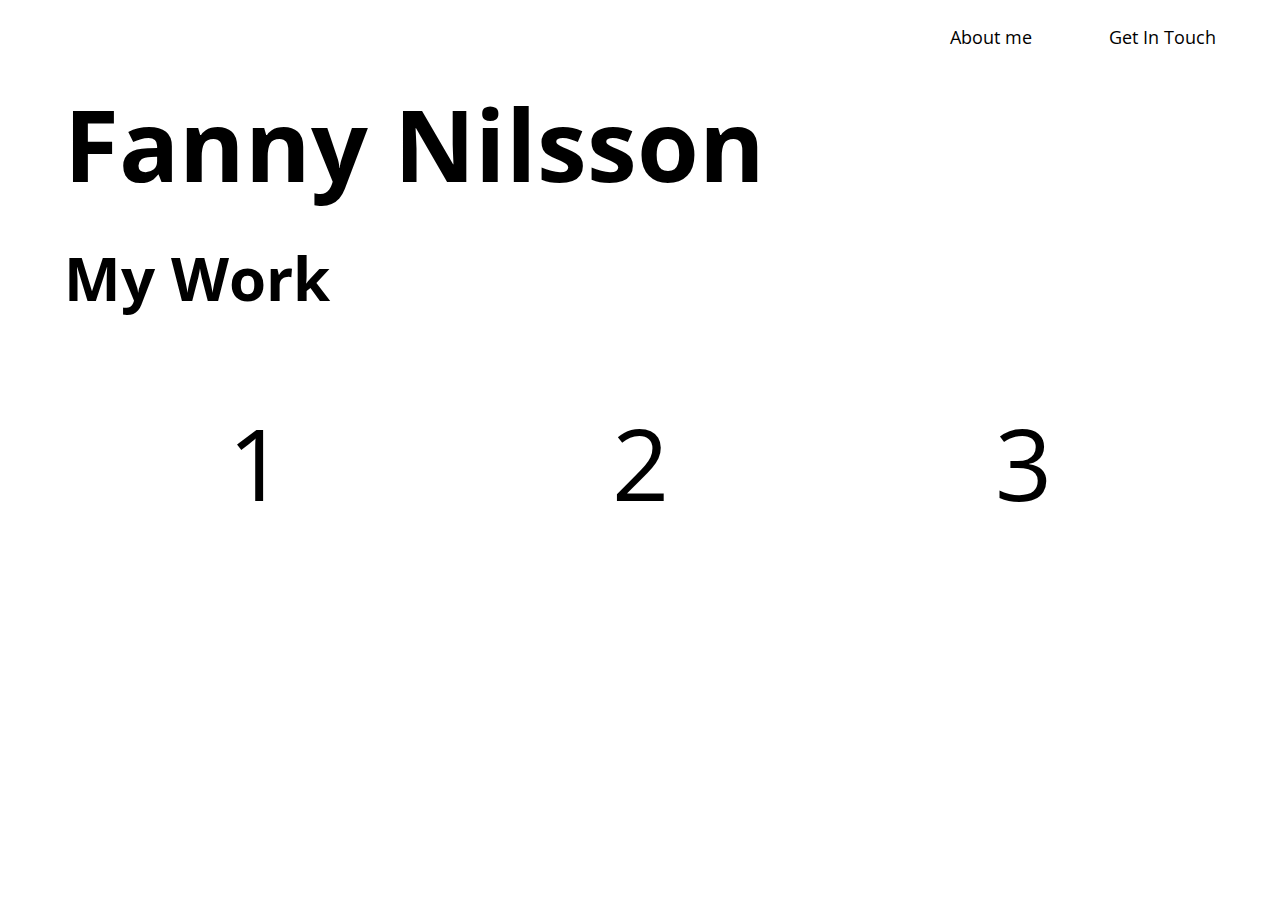
<file: index.html>
<!DOCTYPE html>
<html>

<head>
    <title>Fanny Nilsson</title>
    <link href="style.css" rel="stylesheet">
    <link href="https://fonts.googleapis.com/css2?family=Open+Sans:wght@300&display=swap" rel="stylesheet">
</head>

<body>
    <ul>
        <li><a href="contact/index.html">Get In Touch</a></li>
        <li><a href="aboutMe/index.html">About me</a></li>
    </ul>

    <h1>Fanny Nilsson</h1>

    <h2>My Work</h2>

    <div class="gridContainer">

        <div class="box" id="box1">
            <div class="textContainer">
                <a id="box1Text" href="project1/index.html">1</a>
            </div>
        </div>

        <div class="box" id="box2">
            <div class="textContainer">
                <a id="box2Text" href="project2/index.html">2</a>
            </div>
        </div>

        <div class="box" id="box3">
            <div class="textContainer">
                <a id="box2Text" href="project3/index.html">3</a>
            </div>
        </div>

    </div>

</body>

</html>
</file>
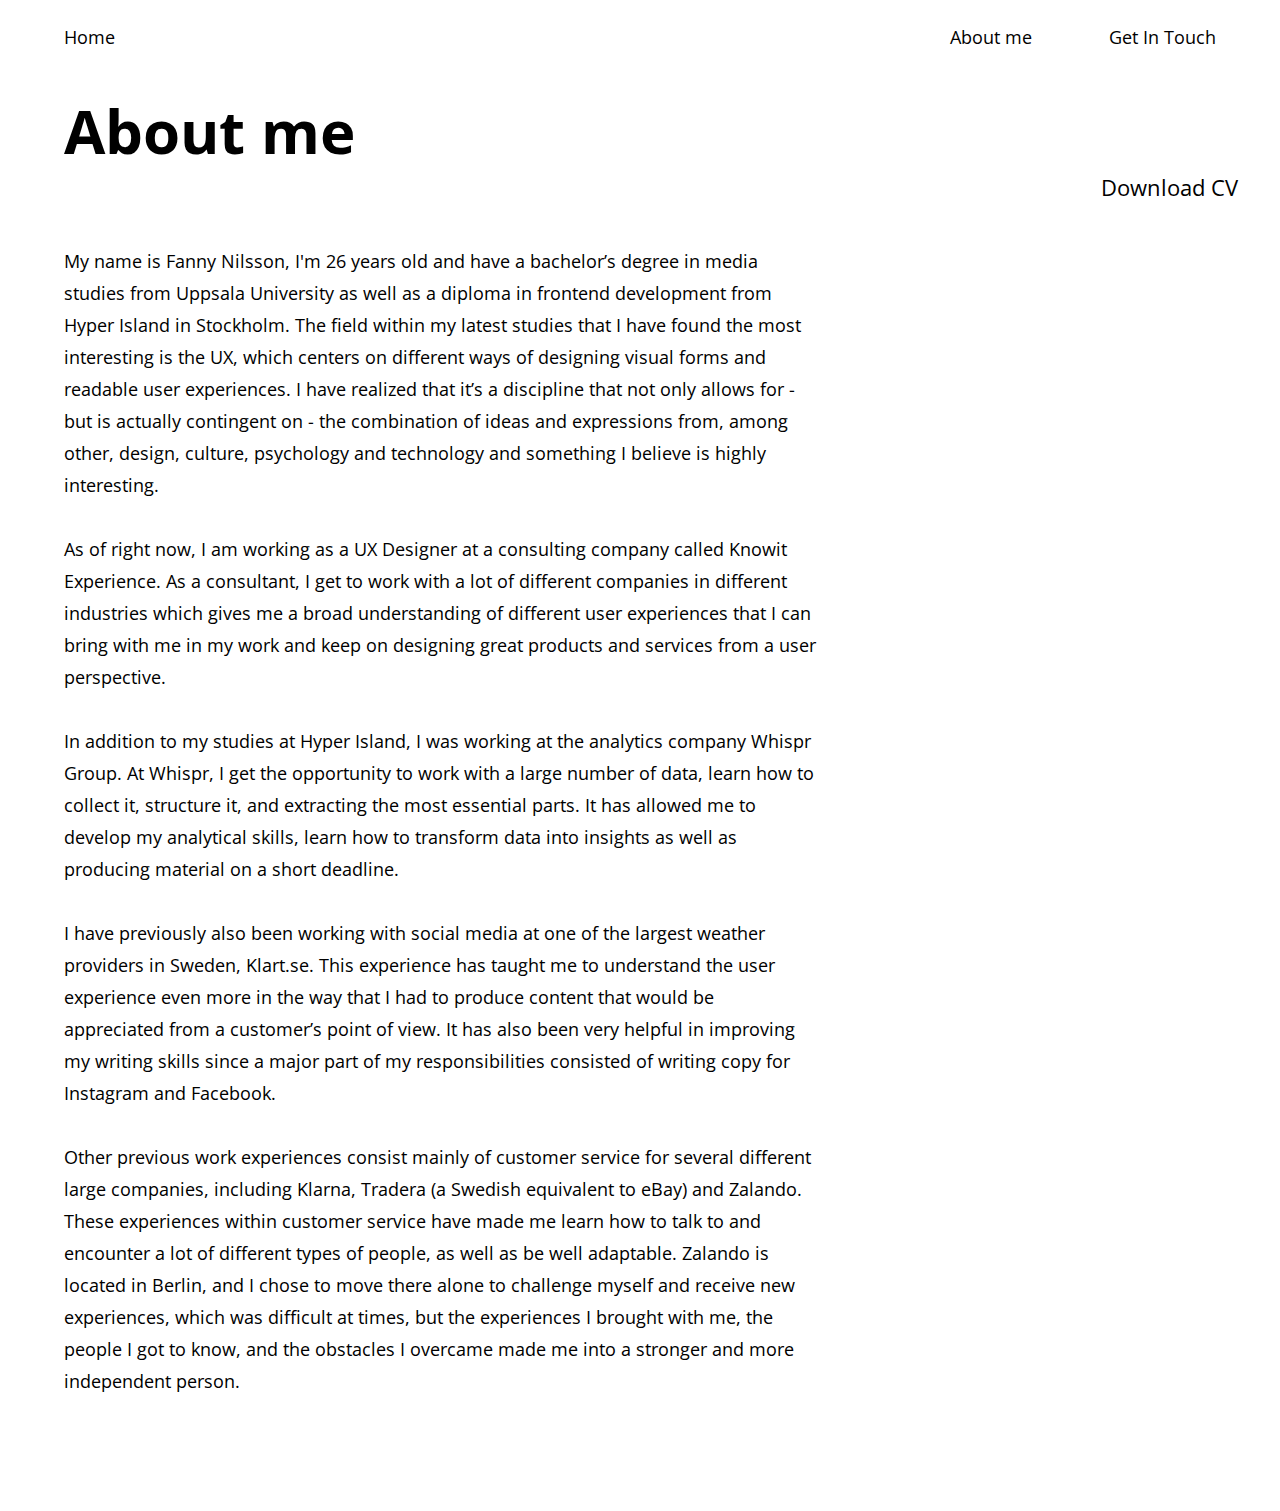
<file: aboutMe/index.html>
<!DOCTYPE html>
<html>

<head>
    <title>About me</title>
    <link href="style.css" rel="stylesheet">
    <link href="https://fonts.googleapis.com/css2?family=Open+Sans:wght@300&display=swap" rel="stylesheet">
</head>

<body>
    <ul class="navbar">
        <li><a href="../index.html">Home</a></li>
        <li><a href="../contact/index.html">Get In Touch</a></li>
        <li><a href="../aboutMe/index.html">About me</a></li>
    </ul>

    <h1>About me</h1>




    <!-- <div class="download"><a href="CV - Fanny Nilsson (kopia).pdf" download>Download CV</a></div> -->

    <a href="FANNY NILSSON.pdf" download>Download CV</a>

    <div class="textItem">
        <p>My name is Fanny Nilsson, I'm 26 years old and have a bachelor’s degree in media studies from Uppsala
            University as well as a diploma in frontend development from Hyper Island in Stockholm. The field within
            my latest studies that I have found the most interesting is the UX, which centers on different ways of
            designing visual forms and readable user experiences. I have realized that it’s a discipline that not only
            allows for - but is actually contingent on - the combination of ideas and expressions from, among other,
            design, culture, psychology and technology and something I believe is highly interesting.
            <br><br>
            As of right now, I am working as a UX Designer at a consulting company called Knowit Experience. As a
            consultant, I get to work with a lot of different companies in different industries which gives me a broad
            understanding of different user experiences that I can bring with me in my work and keep on designing
            great products and services from a user perspective.
            <br><br>
            In addition to my studies at Hyper Island, I was working at the analytics company Whispr Group. At
            Whispr, I get the opportunity to work with a large number of data, learn how to collect it, structure it,
            and extracting the most essential parts. It has allowed me to develop my analytical skills, learn how to
            transform data into insights as well as producing material on a short deadline.
            <br><br>
            I have previously also been working with social media at one of the largest weather providers in Sweden,
            Klart.se. This experience has taught me to understand the user experience even more in the way that I had to
            produce content that would be appreciated from a customer’s point of view. It has also been very helpful in
            improving my writing skills since a major part of my responsibilities consisted of writing copy for
            Instagram and Facebook.
            <br><br>
            Other previous work experiences consist mainly of customer service for several different large companies,
            including Klarna, Tradera (a Swedish equivalent to eBay) and Zalando. These experiences within customer
            service have made me learn how to talk to and encounter a lot of different types of people, as well as be
            well adaptable. Zalando is located in Berlin, and I chose to move there alone to challenge myself and
            receive new experiences, which was difficult at times, but the experiences I brought with me, the people I
            got to know, and the obstacles I overcame made me into a stronger and more independent person.
            <br><br>

        </p>
    </div>

</body>

</html>
</file>
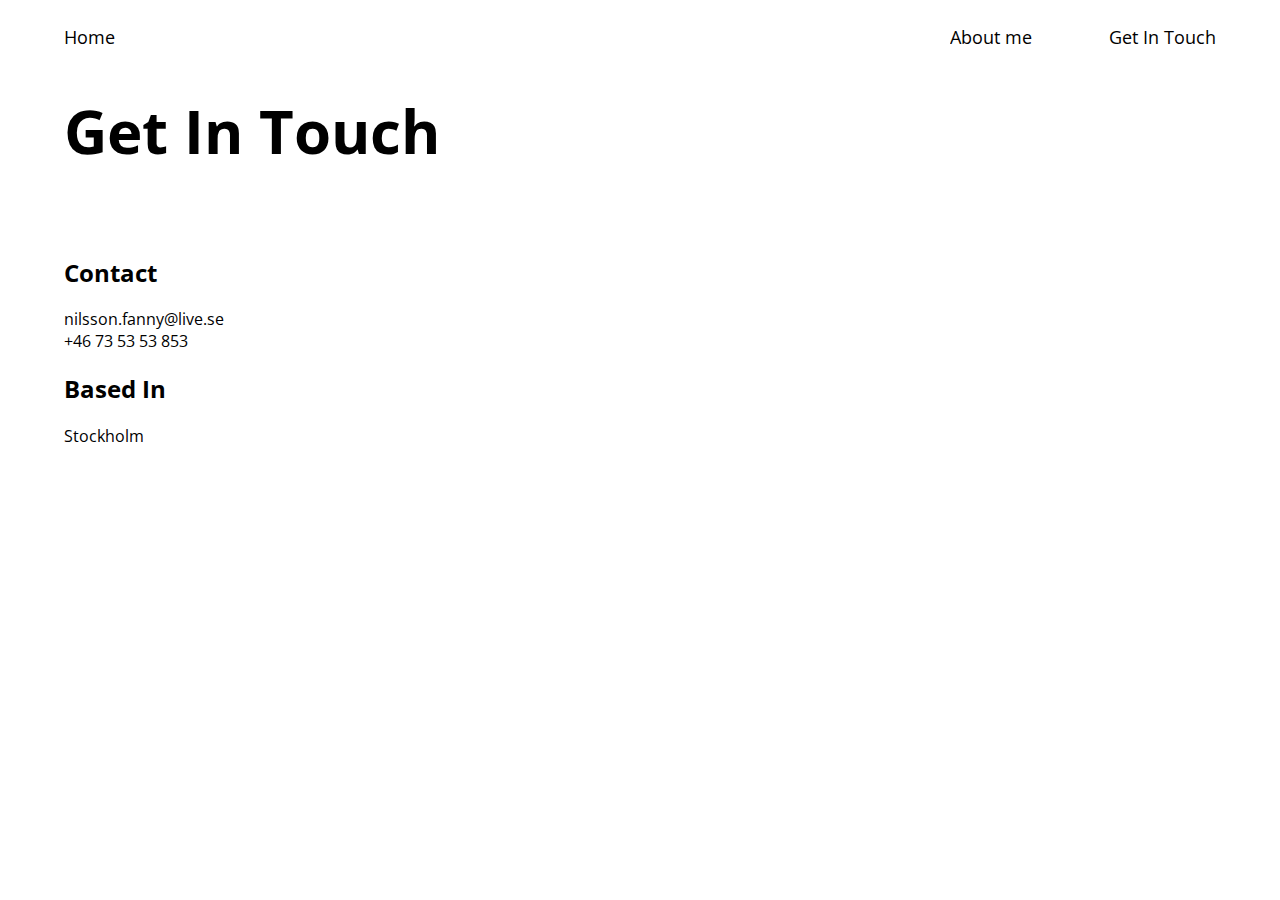
<file: contact/index.html>
<!DOCTYPE html>
<html>

<head>
    <title>Get In Touch</title>
    <link href="style.css" rel="stylesheet">
    <link href="https://fonts.googleapis.com/css2?family=Open+Sans:wght@300&display=swap" rel="stylesheet">
</head>

<body>
    <ul class="navbar">
        <li><a href="../index.html">Home</a></li>
        <li><a href="../contact/index.html">Get In Touch</a></li>
        <li><a href="../aboutMe/index.html">About me</a></li>
    </ul>

    <h1>Get In Touch</h1>

    <div class="textItem">
        <h2>Contact</h2>
        <p>nilsson.fanny@live.se <br> +46 73 53 53 853 </p>

        <h2>Based In</h2>
        <p>Stockholm</p>
    </div>

</body>

</html>
</file>
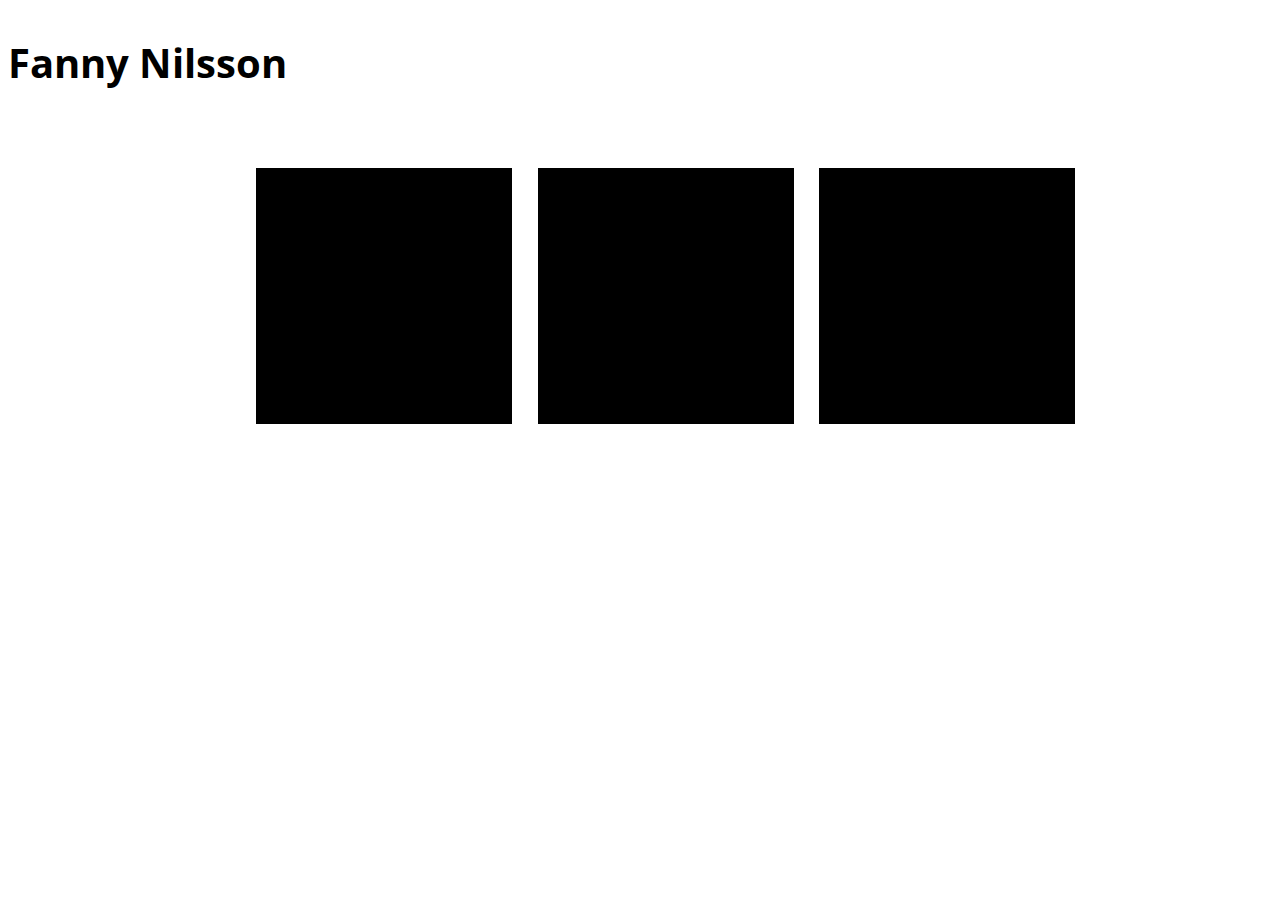
<file: home/index.html>
<!DOCTYPE html>
<html>

<head>
    <title>Fanny Nilsson</title>
    <link href="style.css" rel="stylesheet">
    <link href="https://fonts.googleapis.com/css2?family=Open+Sans:wght@300&display=swap" rel="stylesheet">
</head>

<body>
    <h1>Fanny Nilsson</h1>

    <div class="gridContainer">
        <div class="box" id="box1">
            <div class="textContainer">
                <a id="box1Text" href="../project1/index.html">JAG VILL HA BOSTAD</a>
            </div>
        </div>

        <div class="box" id="box2">
            <div class="textContainer">
                <div id="box2Text"><a href="../project2/index.html">GRP</div></a>
            </div>
        </div>

        <div class="box" id="box3">
            <div class="textContainer">
                <div id="box3Text"><a href="../project3/index.html">CODE AND COLLABORATE</div></a>
            </div>
        </div>
    </div>

</body>

</html>
</file>
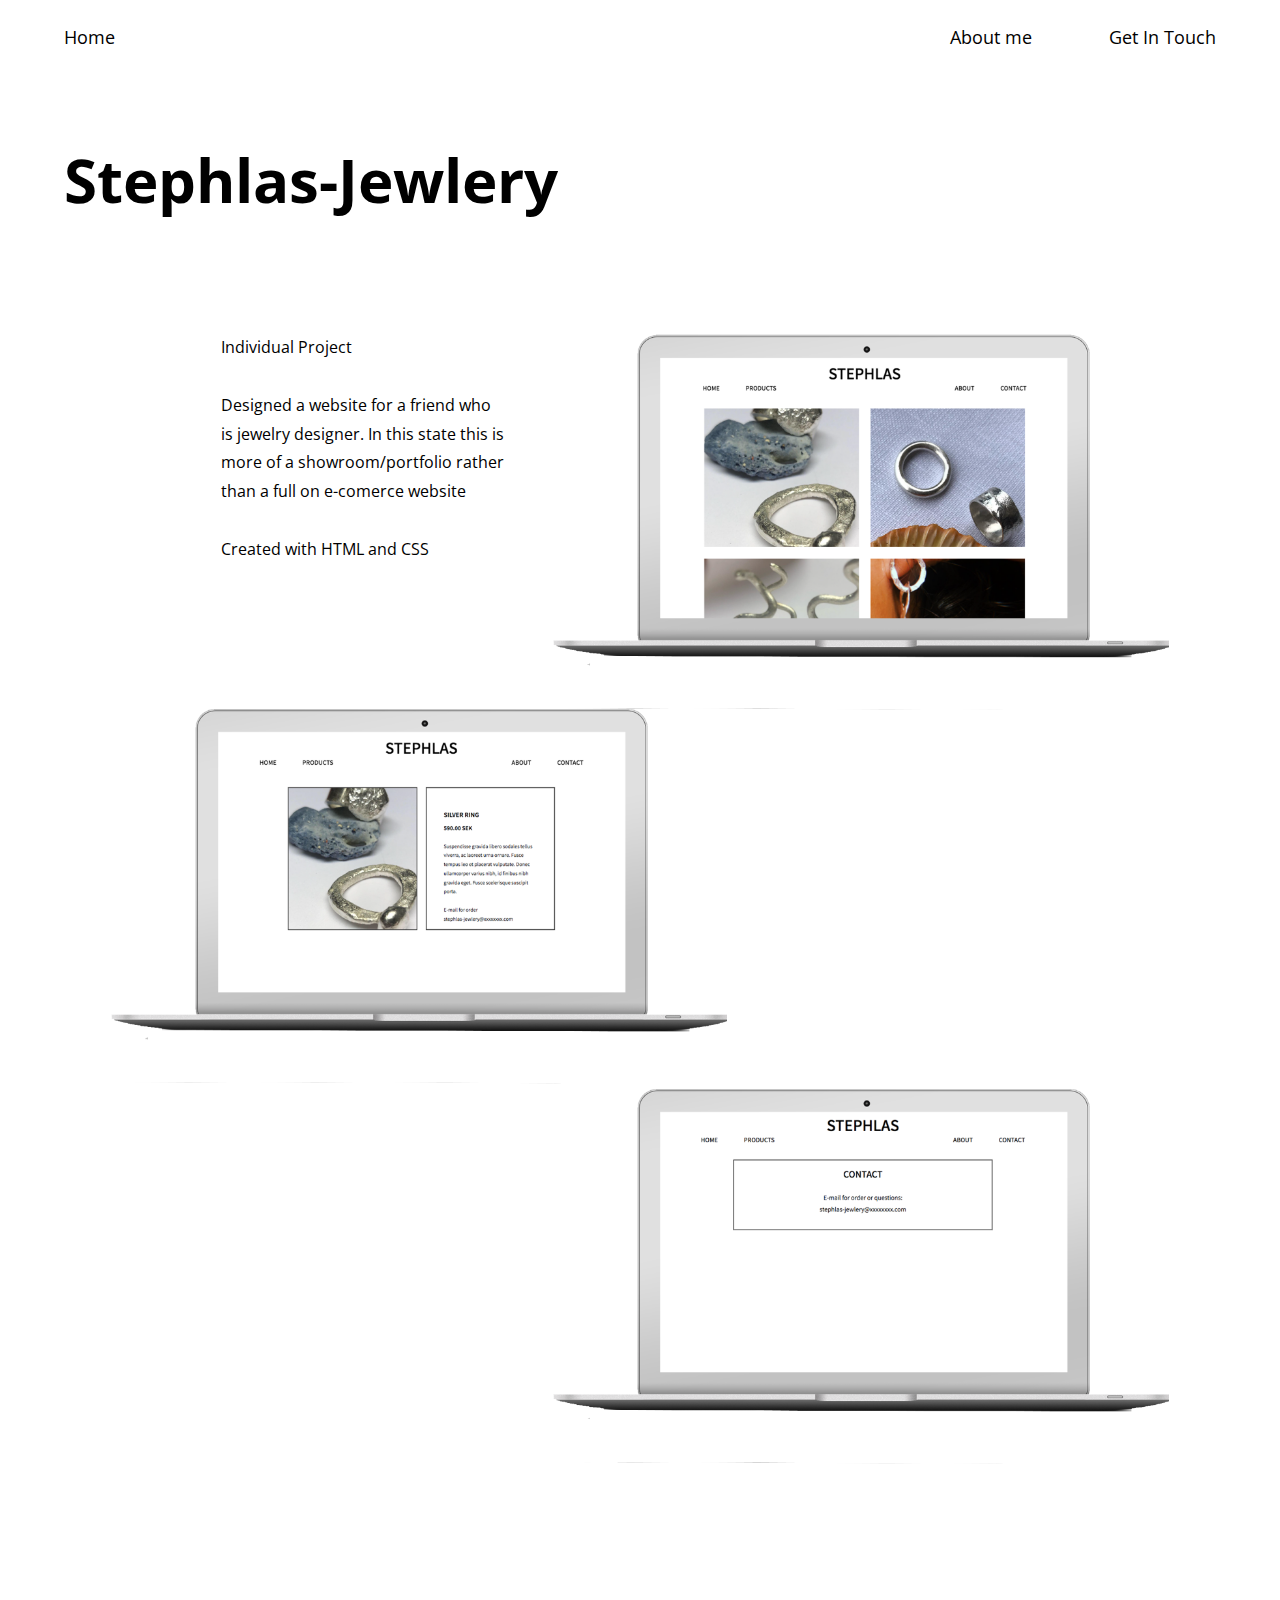
<file: project1/index.html>
<!DOCTYPE html>
<html>

<head>
    <title>Stephlas-Jewlery</title>
    <link href="style.css" rel="stylesheet">
    <link href="https://fonts.googleapis.com/css2?family=Open+Sans:wght@300&display=swap" rel="stylesheet">
</head>

<body>
    <ul class="navbar">
        <li><a href="../index.html">Home</a></li>
        <li><a href="../contact/index.html">Get In Touch</a></li>
        <li><a href="../aboutMe/index.html">About me</a></li>
    </ul>

    <h1>Stephlas-Jewlery</h1>

    <div class="container">
        <div class="gallery">

            <div class="textItem">
                <p>Individual Project

                    <br> <br>

                    Designed a website for a friend who is jewelry designer. In this state this is more of a
                    showroom/portfolio rather than a full on e-comerce website

                    <br> <br>

                    Created with HTML and CSS
                </p>
            </div>

            <div class="galleryItem" id="galleryItem1">
                <img src="./images/stephlas1.png" class="galleryImg" alt="Image 1">
            </div>

            <div class="galleryItem" id="galleryItem2">
                <img src="./images/stephlas2.png" class="galleryImg" alt="Image 2">
            </div>

            <div class="galleryItem" id="galleryItem3">
                <img src="./images/stephlas3.png" class="galleryImg" alt="Image 2">
            </div>

            <!-- <div class="galleryItem" id="galleryItem4">
                <img src="./images/Skärmavbild 2020-10-28 kl. 11.18.55.png" class="galleryImg" alt="Image 2">
            </div> -->

        </div>
    </div>
</body>

</html>
</file>
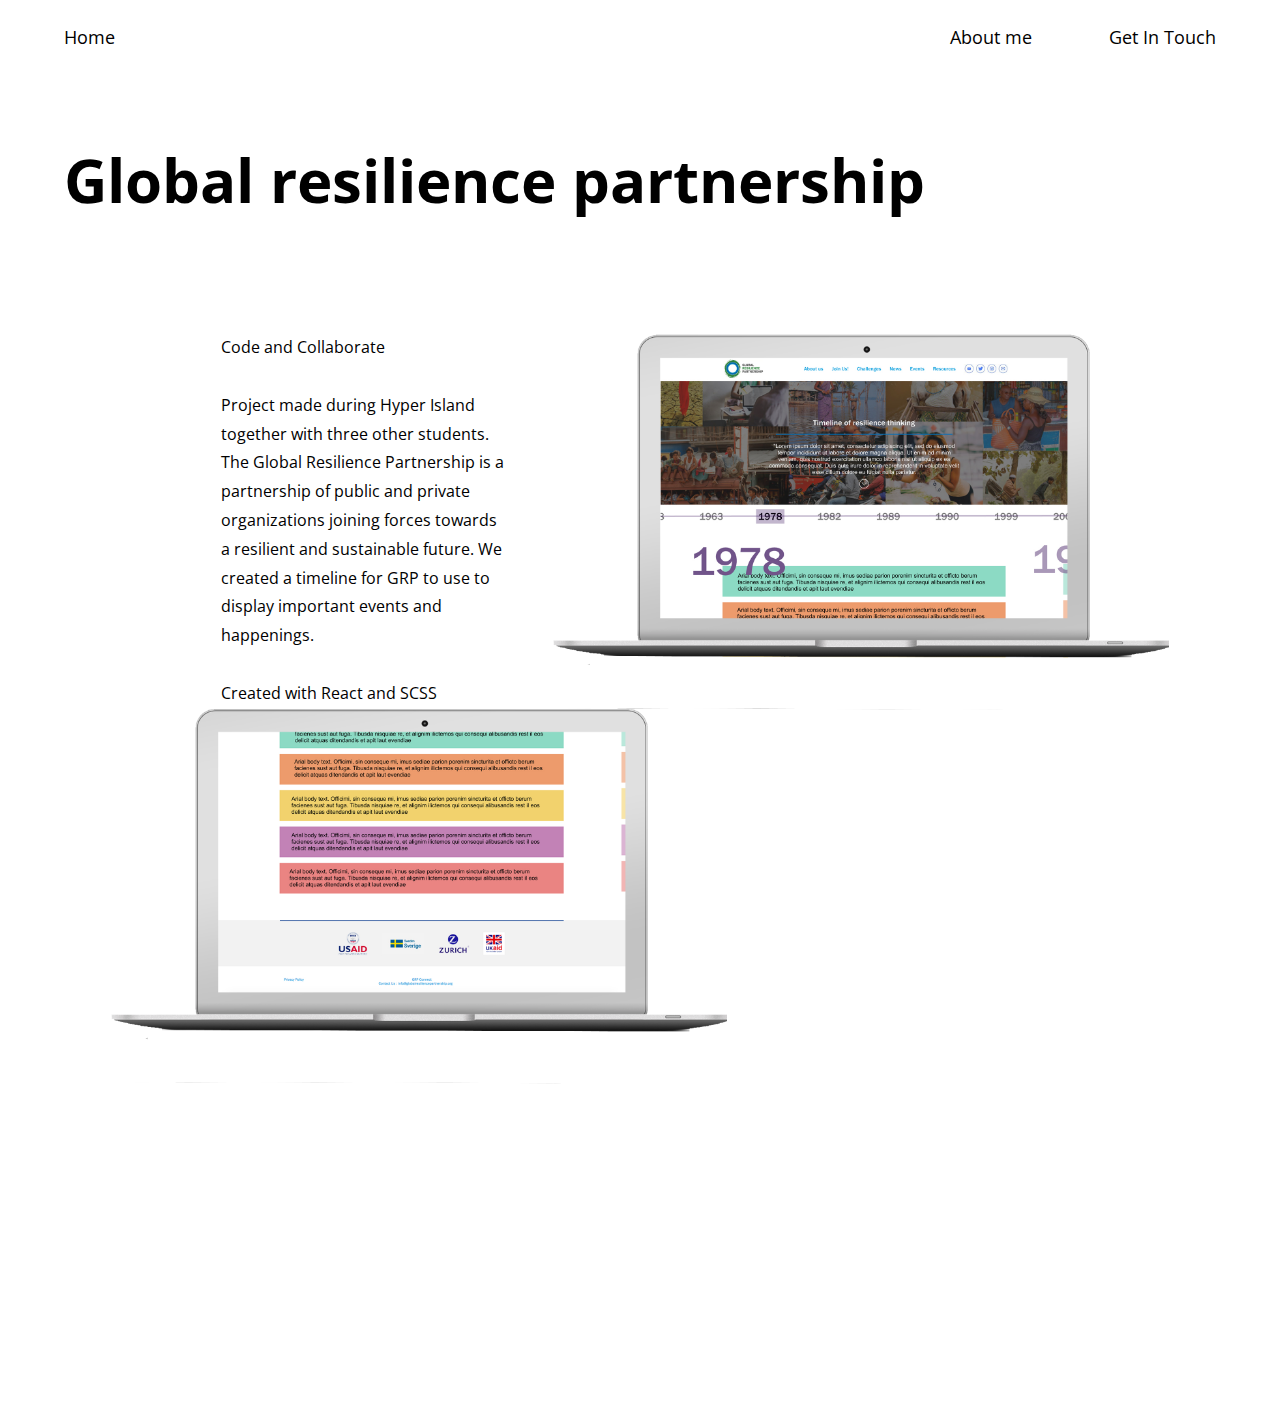
<file: project2/index.html>
<!DOCTYPE html>
<html>

<head>
    <title>Global resilience partnership</title>
    <link href="style.css" rel="stylesheet">
    <link href="https://fonts.googleapis.com/css2?family=Open+Sans:wght@300&display=swap" rel="stylesheet">
</head>

<body>
    <ul class="navbar">
        <li><a href="../index.html">Home</a></li>
        <li><a href="../contact/index.html">Get In Touch</a></li>
        <li><a href="../aboutMe/index.html">About me</a></li>
    </ul>

    <h1>Global resilience partnership</h1>

    <div class="container">
        <div class="gallery">

            <div class="textItem">
                <p>Code and Collaborate

                    <br> <br>

                    Project made during Hyper Island together with three other students. The Global Resilience
                    Partnership is a partnership of public and private organizations joining forces towards a resilient
                    and sustainable future. We created a timeline for GRP to use to display important events and
                    happenings.

                    <br> <br>

                    Created with React and SCSS

                </p>
            </div>

            <div class="galleryItem" id="galleryItem1">
                <img src="./images/grp1.png" class="galleryImg" alt="Image 1">
            </div>

            <div class="galleryItem" id="galleryItem2">
                <img src="./images/grp2.png" class="galleryImg" alt="Image 2">
            </div>

            <div class="galleryItem" id="galleryItem3">
                <!-- <img src="phone2.jpg" class="galleryImg" alt="Image 2"> -->
            </div>

            <div class="galleryItem" id="galleryItem4">
                <!-- <img src="projekt.png" class="galleryImg" alt="Image 2"> -->
            </div>

        </div>
    </div>
</body>

</html>
</file>
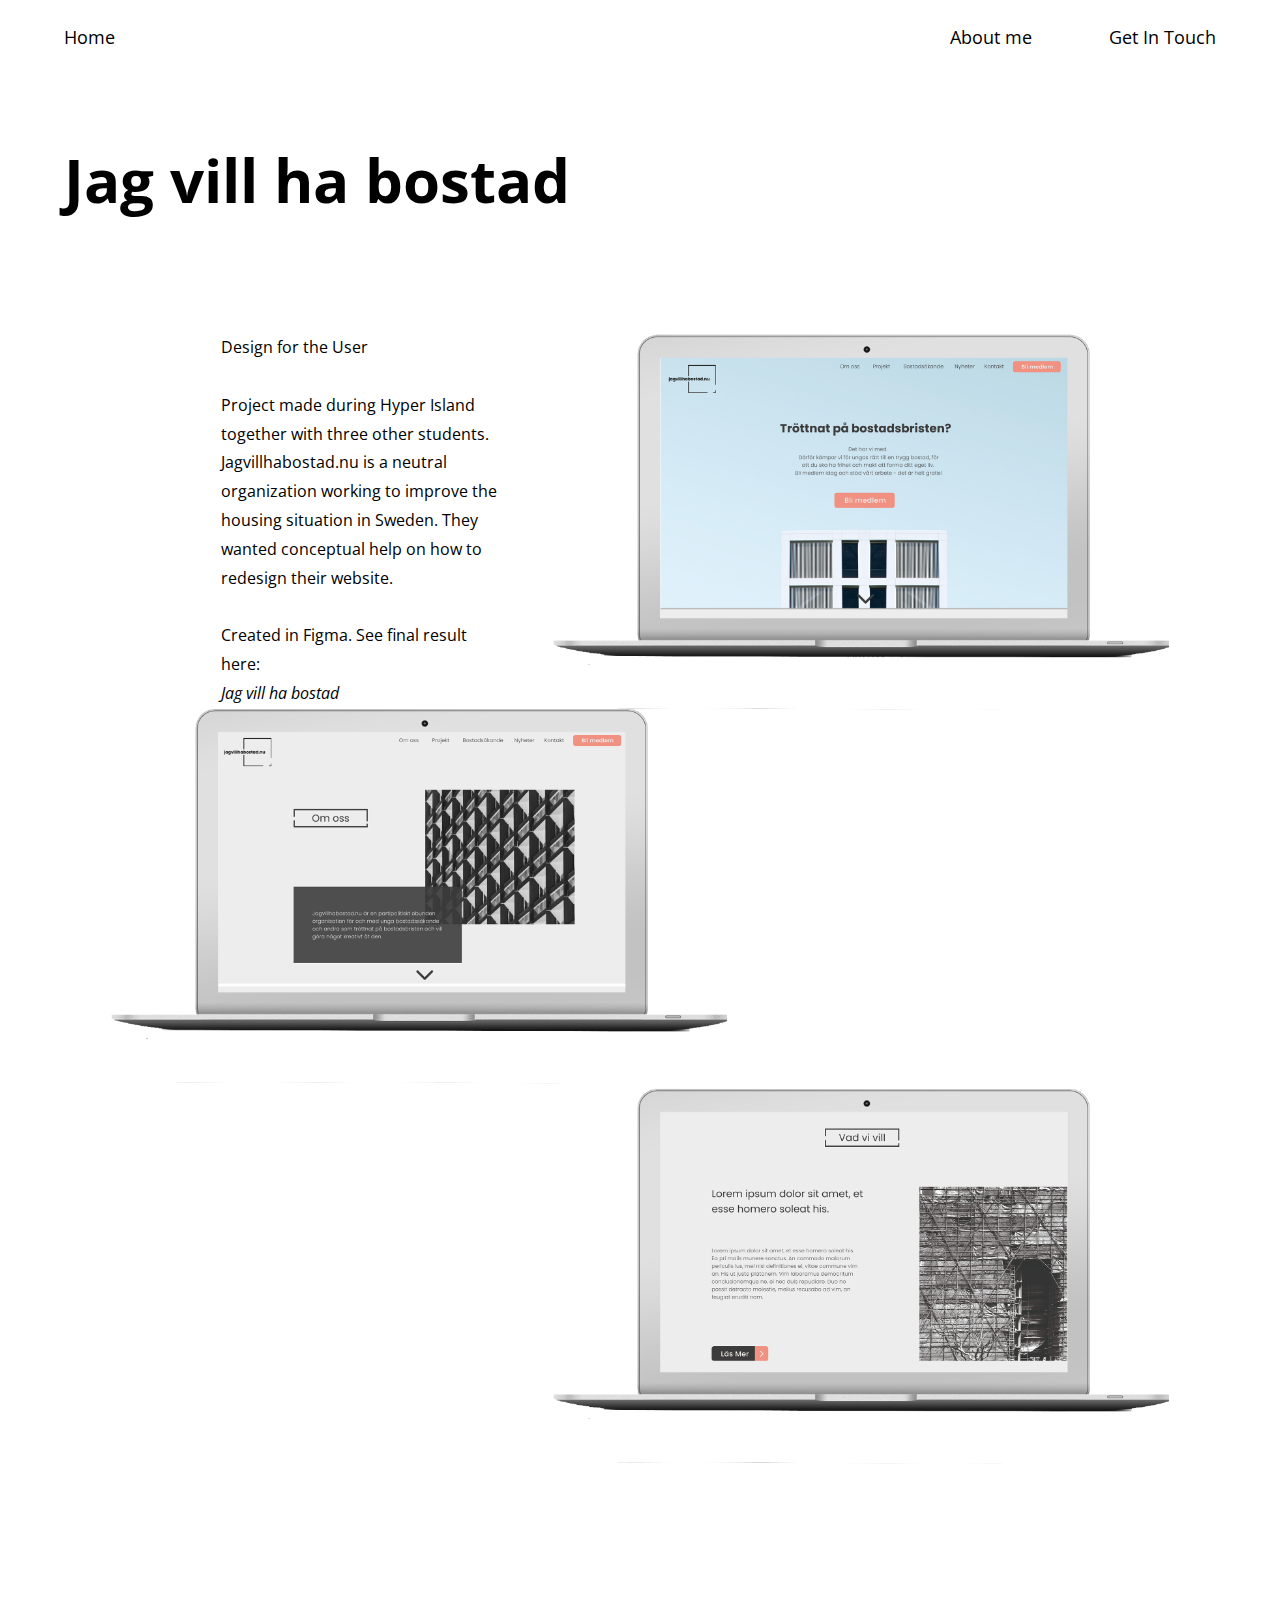
<file: project3/index.html>
<!DOCTYPE html>
<html>

<head>
    <title>Jag vill ha bostad</title>
    <link href="style.css" rel="stylesheet">
    <link href="https://fonts.googleapis.com/css2?family=Open+Sans:wght@300&display=swap" rel="stylesheet">
</head>

<body>
    <ul class="navbar">
        <li id="left"><a href="../index.html">Home</a></li>
        <li><a href="../contact/index.html">Get In Touch</a></li>
        <li><a href="../aboutMe/index.html">About me</a></li>
    </ul>

    <h1>Jag vill ha bostad</h1>

    <div class="container">
        <div class="gallery">

            <div class="textItem">
                <p>Design for the User

                    <br> <br>

                    Project made during Hyper Island together with three other students. Jagvillhabostad.nu is a neutral
                    organization working to improve the housing situation in Sweden. They wanted conceptual help on how
                    to redesign their website.

                    <br> <br>


                    Created in Figma. See final result here: <br> <a href="https://jagvillhabostad.nu/" target="_blank"
                        a class="outgoingLink">Jag vill ha
                        bostad</a>

                </p>
            </div>

            <div class="galleryItem" id="galleryItem1">
                <img src="./images/bostad1.png" class="galleryImg" alt="Image 1">
            </div>

            <div class="galleryItem" id="galleryItem2">
                <img src="./images/bostad2.png" class="galleryImg" alt="Image 2">
            </div>

            <div class="galleryItem" id="galleryItem3">
                <img src="./images/bostad3.png" class="galleryImg" alt="Image 2">
            </div>

            <div class="galleryItem" id="galleryItem4">
                <!-- <img src="projekt.png" class="galleryImg" alt="Image 2"> -->
            </div>

        </div>
</body>

</html>
</file>
<file: style.css>
body {
    font-family: 'Open Sans', sans-serif;
    display: grid;
    box-sizing: border-box;
    margin: 0%;
}

ul {
    list-style-type: none;
    margin: 2vw;
    padding: 0;
  }

li {
    float: right;
}

li a {
    background-color: transparent; 
    text-decoration: none;
    color: black;
    padding: 3vw;
    font-size: 18px;
}

h1 {
    font-size: 100px;
    padding-left: 5vw;
    margin: 0;
}

h2 {
    font-size: 60px;
    padding-left: 5vw;
    margin-top: 2vw;
}

a {
    background-color: transparent; 
    text-decoration: none;
    color: black;
    font-size: 100px;
}

.box {
    text-align: center;
    align-items: center;
    display: flex;
    justify-content: center;
}

.gridContainer {
    display: grid;
    justify-content:center;
    grid-template-columns: 24vw 24vw 24vw;
    grid-column-gap: 6vw;   
    margin-top: 2vw;                                                                                                                                                                                                                  '
}

#box1 {
    background-position: center;
    background-size: 18vw 20vw;
    display: flex;
    /* margin-left: 2vw; */
}

#box2 {
    background-position: center;
    background-size: 18vw 20vw;
    display: flex;
    /* margin-left: 2vw; */
}

#box3 {
    background-position: center;
    background-size: 18vw 20vw;
    display: flex;
    /* margin-left: 2vw; */
}
</file>
<file: aboutMe/style.css>
body {
    font-family: 'Open Sans', sans-serif;
    margin: 0%;
}

h1 {
    font-size: 60px;
    padding-left: 5vw;
    margin: 0;
    padding-top: 5vw;
}

ul {
    list-style-type: none;
    margin: 2vw;
    padding: 0;
  }

li {
    float: right;
}

li a {
    background-color: transparent; 
    text-decoration: none;
    color: black;
    padding: 3vw;
    font-size: 18px;
}

.navbar li:first-child {
    float: left;
}

.textItem {
    padding: 5vw;
    font-size: 18px;
    padding-top: 2vw;
}

a {
    background-color: transparent; 
    text-decoration: none;
    color: black;
    padding-left: 86vw;
    font-size: 22px;
}

p {
    margin-right: 25rem;
    line-height: 2rem;
}
</file>
<file: contact/style.css>
body {
    font-family: 'Open Sans', sans-serif;
    margin: 0%;
}

h1 {
    font-size: 60px;
    padding-left: 5vw;
    margin: 0;
    padding-top: 5vw;
}

.textItem {
    padding-top: 0%;
}

ul {
    list-style-type: none;
    margin: 2vw;
    padding: 0;
  }

li {
    float: right;
}

li a {
    background-color: transparent; 
    text-decoration: none;
    color: black;
    padding: 3vw;
    font-size: 18px;
}

.navbar li:first-child {
    float: left;
}

.textItem {
    padding: 5vw;
}
</file>
<file: home/style.css>
body {
    font-family: 'Open Sans', sans-serif;
    display: grid;
}

h1 {
    font-size: 40px;
}

a {
    background-color: transparent; 
    text-decoration: none;
    color: white;
}

.box {
    width: 20vw;
    height: 20vw;
    background-color: grey;
    text-align: center;
    align-items: center;
    display: flex;
    justify-content: center;
}

.gridContainer {
    display: grid;
    justify-content:center;
    grid-template-columns: 16vw 16vw 16vw;
    grid-column-gap: 6vw;
    grid-row-gap: 1vw;
    margin-top: 4vw;                                                                                                                                                                                                                      '
}

#box1 {
    background-color: black;
    background-position: center;
    background-size: 16vw 20vw;
    display: flex;
    /* margin-left: 2vw; */
    background-repeat: no-repeat;
}
#box2 {
    background-color: black;
    background-position: center;
    background-size: 16vw 20vw;
    /* margin-left: -2vw; */
    display: flex;
    background-repeat: no-repeat;
}
#box3 {
    background-color: black;
    background-position: center;
    background-size: 16vw 20vw;
    display: flex;
    background-repeat: no-repeat;
}

#box1Text {
    margin-left: 3.5vw;
    margin-top: 8vw;
    display: flex;
    opacity: 0;
    
}
#box2Text {
    margin-left: 7vw; 
    margin-top: 8vw;
    display: flex;
    opacity: 0;
    
}
#box3Text {
    margin-top: 8vw;
    margin-left: 7vw;
    display: flex;
    opacity: 0;
      
}

.textContainer {
    width: 20vw;
    height: 20vw;
}

.textContainer:hover #box1Text{
    opacity: 1;
    transition: .5s ease;
}

.textContainer:hover #box2Text{
    opacity: 1;
    transition: .5s ease;
}

.textContainer:hover #box3Text{
    opacity: 1;
    transition: .5s ease;
}
</file>
<file: project1/style.css>
body {
    font-family: 'Open Sans', sans-serif;
    margin: 0%;
    display: grid;
    box-sizing: border-box;
}

h1 {
    font-size: 60px;
    padding-left: 5vw;
    margin: 0;
    padding-top: 5vw;
}

ul {
    list-style-type: none;
    margin: 2vw;
    padding: 0;
  }

li {
    float: right;
}

li a {
    background-color: transparent; 
    text-decoration: none;
    color: black;
    padding: 3vw;
    font-size: 18px;
}

.navbar li:first-child {
    float: left;
}

.container {
    width: 100%;
    margin: 6rem auto; 
}

.gallery {
    display: grid;
    grid-template-columns: repeat(12, 2fr);
    grid-template-rows: repeat(8, 6vw);
    grid-gap: 3rem;
    
}

.textItem {
    width: 100%;
    height: 100%;
    object-fit: cover;
    grid-column-start: 3;
    grid-column-end: 6;
    grid-row-start: 1;
    grid-row-end: 2;
    line-height: 1.8;
}

.galleryImg {
    width: 100%;
    max-height: 100%;
    object-fit: cover;
    display: block;
}

#galleryItem1 {
    /* background-color: violet; */
    grid-column-start: 6;
    grid-column-end: 12;
    grid-row-start: 1;
    grid-row-end: 5;

}

#galleryItem2 {
    /* background-color: wheat; */
    grid-column-start: 2;
    grid-column-end: 8;
    grid-row-start: 4;
    grid-row-end: 8;
}

#galleryItem3 {
    /* background-color: violet; */
    grid-column-start: 6;
    grid-column-end: 12;
    grid-row-start: 7;
    grid-row-end: 10;
}

#galleryItem4 {
    /* background-color: wheat; */
    grid-column-start: 2;
    grid-column-end: 5;
    grid-row-start: 7;
    grid-row-end: 10;
}
</file>
<file: project2/style.css>
body {
    font-family: 'Open Sans', sans-serif;
    margin: 0%;
    display: grid;
    box-sizing: border-box;
}

h1 {
    font-size: 60px;
    padding-left: 5vw;
    margin: 0;
    padding-top: 5vw;
}

ul {
    list-style-type: none;
    margin: 2vw;
    padding: 0;
  }

li {
    float: right;
}

li a {
    background-color: transparent; 
    text-decoration: none;
    color: black;
    padding: 3vw;
    font-size: 18px;
}

.navbar li:first-child {
    float: left;
}

.container {
    width: 100%;
    margin: 6rem auto; 
}

.gallery {
    display: grid;
    grid-template-columns: repeat(12, 2fr);
    grid-template-rows: repeat(8, 6vw);
    grid-gap: 3rem;
    
}

.textItem {
    width: 100%;
    height: 100%;
    object-fit: cover;
    grid-column-start: 3;
    grid-column-end: 6;
    grid-row-start: 1;
    grid-row-end: 2;
    line-height: 1.8;
}

.galleryImg {
    width: 100%;
    max-height: 100%;
    object-fit: cover;
    display: block;
}

#galleryItem1 {
    /* background-color: violet; */
    grid-column-start: 6;
    grid-column-end: 12;
    grid-row-start: 1;
    grid-row-end: 5;

}

#galleryItem2 {
    /* background-color: wheat; */
    grid-column-start: 2;
    grid-column-end: 8;
    grid-row-start: 4;
    grid-row-end: 8;
}

#galleryItem3 {
    /* background-color: violet; */
    grid-column-start: 6;
    grid-column-end: 12;
    grid-row-start: 7;
    grid-row-end: 10;
}

#galleryItem4 {
    /* background-color: wheat; */
    grid-column-start: 2;
    grid-column-end: 5;
    grid-row-start: 7;
    grid-row-end: 10;
}
</file>
<file: project3/style.css>
body {
    font-family: 'Open Sans', sans-serif;
    margin: 0%;
    display: grid;
    box-sizing: border-box;
}

h1 {
    font-size: 60px;
    padding-left: 5vw;
    margin: 0;
    padding-top: 5vw;
}

ul {
    list-style-type: none;
    margin: 2vw;
    padding: 0;
  }

li {
    float: right;
}

li a {
    background-color: transparent; 
    text-decoration: none;
    color: black;
    padding: 3vw;
    font-size: 18px;
}

.navbar li:first-child {
    float: left;
}

.container {
    width: 100%;
    margin: 6rem auto; 
}

.gallery {
    display: grid;
    grid-template-columns: repeat(12, 2fr);
    grid-template-rows: repeat(8, 6vw);
    grid-gap: 3rem;
    
}

.textItem {
    width: 100%;
    height: 100%;
    object-fit: cover;
    grid-column-start: 3;
    grid-column-end: 6;
    grid-row-start: 1;
    grid-row-end: 2;
    line-height: 1.8;
}

.galleryImg {
    width: 100%;
    max-height: 100%;
    object-fit: cover;
    display: block;
}

#galleryItem1 {
    /* background-color: violet; */
    grid-column-start: 6;
    grid-column-end: 12;
    grid-row-start: 1;
    grid-row-end: 5;

}

#galleryItem2 {
    /* background-color: wheat; */
    grid-column-start: 2;
    grid-column-end: 8;
    grid-row-start: 4;
    grid-row-end: 8;
}

#galleryItem3 {
    /* background-color: violet; */
    grid-column-start: 6;
    grid-column-end: 12;
    grid-row-start: 7;
    grid-row-end: 10;
}

#galleryItem4 {
    /* background-color: wheat; */
    grid-column-start: 2;
    grid-column-end: 5;
    grid-row-start: 7;
    grid-row-end: 10;
}

.outgoingLink:link {
    background-color: transparent; 
    text-decoration: none;
    color: black;
    font-style: italic;
}
</file>
